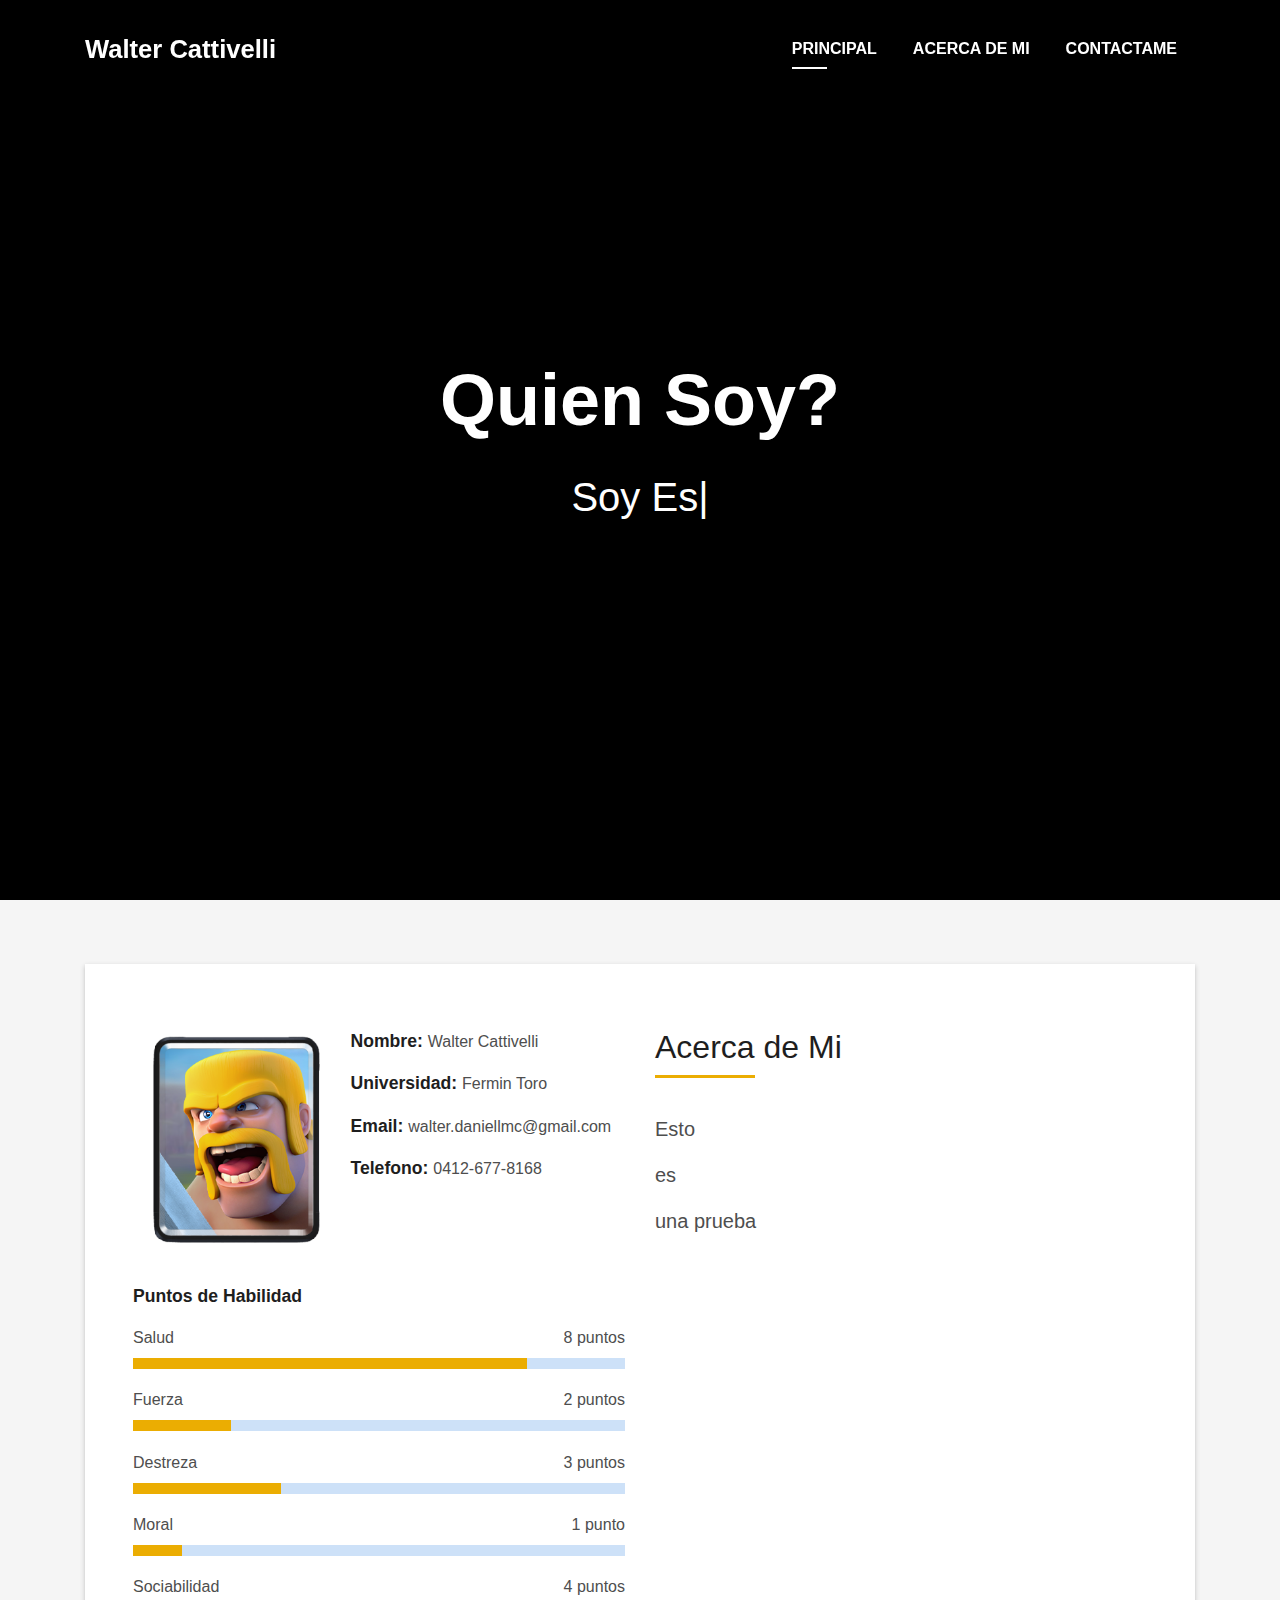
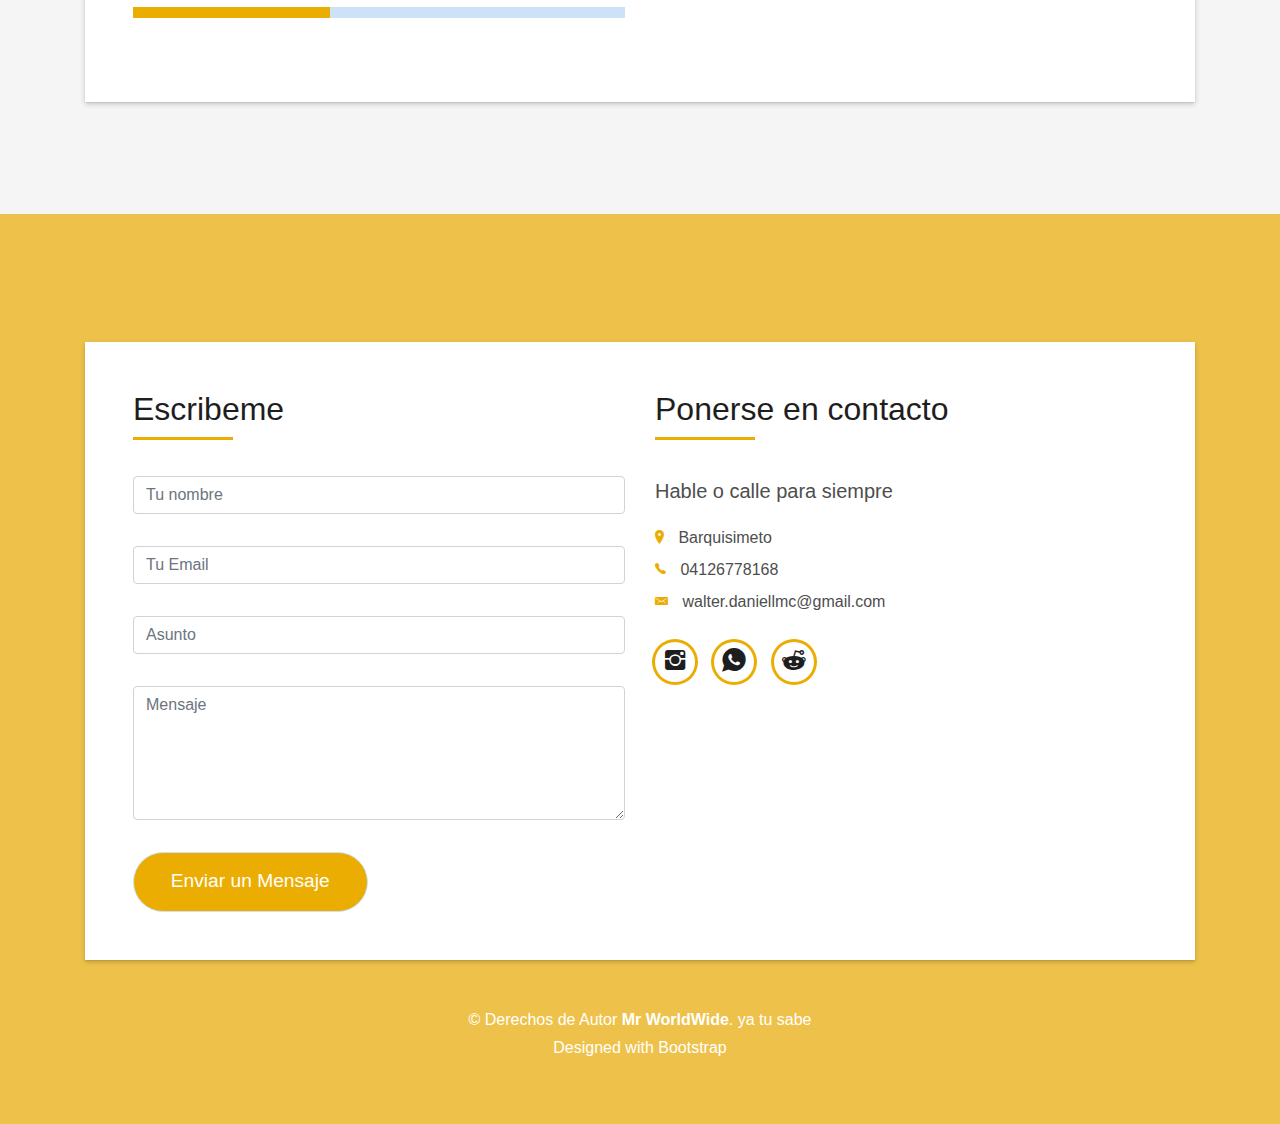
<file: index.html>
<!DOCTYPE html>
<html lang="en">
<head>
  <meta charset="utf-8">
  <title>Walter Cattivelli</title>
  <meta content="width=device-width, initial-scale=1.0" name="viewport">
  <meta content="" name="keywords">
  <meta content="" name="description">

  <!-- Favicons -->
  <link href="img/BarbariansCard.png" rel="icon">
  <link href="img/BarbariansCard.png" rel="apple-touch-icon">

  <!-- Bootstrap CSS File -->
  <link href="lib/bootstrap/css/bootstrap.min.css" rel="stylesheet">

  <!-- Libraries CSS Files -->
  <link href="lib/font-awesome/css/font-awesome.min.css" rel="stylesheet">
  <link href="lib/animate/animate.min.css" rel="stylesheet">
  <link href="lib/ionicons/css/ionicons.min.css" rel="stylesheet">
  <link href="lib/owlcarousel/assets/owl.carousel.min.css" rel="stylesheet">
  <link href="lib/lightbox/css/lightbox.min.css" rel="stylesheet">

  <!-- Main Stylesheet File -->
  <link href="css/style.css" rel="stylesheet">

</head>

<body id="page-top">

  <!--/ Nav Star /-->
  <nav class="navbar navbar-b navbar-trans navbar-expand-md fixed-top" id="mainNav">
    <div class="container">
      <a class="navbar-brand js-scroll" href="#page-top">Walter Cattivelli</a>
      <button class="navbar-toggler collapsed" type="button" data-toggle="collapse" data-target="#navbarDefault"
        aria-controls="navbarDefault" aria-expanded="false" aria-label="Toggle navigation">
        <span></span>
        <span></span>
        <span></span>
      </button>
      <div class="navbar-collapse collapse justify-content-end" id="navbarDefault">
        <ul class="navbar-nav">
          <li class="nav-item">
            <a class="nav-link js-scroll active" href="#home">Principal</a>
          </li>
          <li class="nav-item">
            <a class="nav-link js-scroll" href="#about">Acerca de Mi</a>
          </li>
          <li class="nav-item">
            <a class="nav-link js-scroll" href="#contact">Contactame</a>
          </li>
        </ul>
      </div>
    </div>
  </nav>
  <!--/ Nav End /-->

  <!--/ Intro Skew Star /-->
  <div id="home" class="intro route bg-image" style="background-color: black">
    <div class="overlay-itro"></div>
    <div class="intro-content display-table">
      <div class="table-cell">
        <div class="container">
          <!--<p class="display-6 color-d">Hello, world!</p>-->
          <h1 class="intro-title mb-4">Quien Soy?</h1>
          <p class="intro-subtitle"><span class="text-slider-items">Soy Estudiante,Soy Programador,Soy Padre de Familia, Soy Walter Cattivelli</span><strong class="text-slider"></strong></p>
          <!-- <p class="pt-3"><a class="btn btn-primary btn js-scroll px-4" href="#about" role="button">Learn More</a></p> -->
        </div>
      </div>
    </div>
  </div>
  <!--/ Intro Skew End /-->

  <section id="about" class="about-mf sect-pt4 route">
    <div class="container">
      <div class="row">
        <div class="col-sm-12">
          <div class="box-shadow-full">
            <div class="row">
              <div class="col-md-6">
                <div class="row">
                  <div class="col-sm-6 col-md-5">
                    <div class="about-img">
                      <img src="img/BarbariansCard.png" class="img-fluid rounded b-shadow-a" alt="">
                    </div>
                  </div>
                  <div class="col-sm-6 col-md-7">
                    <div class="about-info">
                      <p><span class="title-s">Nombre: </span> <span>Walter Cattivelli</span></p>
                      <p><span class="title-s">Universidad: </span> <span>Fermin Toro</span></p>
                      <p><span class="title-s">Email: </span> <span>walter.daniellmc@gmail.com</span></p>
                      <p><span class="title-s">Telefono: </span> <span>0412-677-8168</span></p>
                    </div>
                  </div>
                </div>
                <div class="skill-mf">
                  <p class="title-s">Puntos de Habilidad</p>

                  <span>Salud</span> <span class="pull-right">8 puntos</span>
                  <div class="progress">
                    <div class="progress-bar" role="progressbar" style="width: 80%" aria-valuenow="8" aria-valuemin="0"
                      aria-valuemax="10"></div>
                  </div>
                  <span>Fuerza</span> <span class="pull-right">2 puntos</span>
                  <div class="progress">
                    <div class="progress-bar" role="progressbar" style="width: 20%;" aria-valuenow="2" aria-valuemin="0"
                      aria-valuemax="10"></div>
                  </div>
                  <span>Destreza</span> <span class="pull-right">3 puntos</span>
                  <div class="progress">
                    <div class="progress-bar" role="progressbar" style="width: 30%" aria-valuenow="3" aria-valuemin="0"
                      aria-valuemax="10"></div>
                  </div>
                  <span>Moral</span> <span class="pull-right">1 punto</span>
                  <div class="progress">
                    <div class="progress-bar" role="progressbar" style="width: 10%" aria-valuenow="1" aria-valuemin="0"
                      aria-valuemax="10"></div>
                  </div>
                  <span>Sociabilidad</span> <span class="pull-right">4 puntos</span>
                  <div class="progress">
                    <div class="progress-bar" role="progressbar" style="width: 40%" aria-valuenow="4" aria-valuemin="0"
                      aria-valuemax="10"></div>
                  </div>
                </div>
              </div>
              <div class="col-md-6">
                <div class="about-me pt-4 pt-md-0">
                  <div class="title-box-2">
                    <h5 class="title-left">
                      Acerca de Mi
                    </h5>
                  </div>
                  <p class="lead">
                    Esto
                  </p>
                  <p class="lead">
                    es
                  </p>
                  <p class="lead">
                    una prueba
                  </p>
                </div>
              </div>
            </div>
          </div>
        </div>
      </div>
    </div>
  </section>


  <!--/ Section Contact-Footer Star /-->
  <section class="paralax-mf footer-paralax bg-image sect-mt4 route" style="background-image: url(img/overlay-bg.jpg)">
    <div class="overlay-mf"></div>
    <div class="container">
      <div class="row">
        <div class="col-sm-12">
          <div class="contact-mf">
            <div id="contact" class="box-shadow-full">
              <div class="row">
                <div class="col-md-6">
                  <div class="title-box-2">
                    <h5 class="title-left">
                       Escribeme
                    </h5>
                  </div>
                  <div>
                      <form action="" method="post" role="form" class="contactForm">
                      <div id="sendmessage">Tu mensaje ha sido enviado. Gracias!</div>
                      <div id="errormessage"></div>
                      <div class="row">
                        <div class="col-md-12 mb-3">
                          <div class="form-group">
                            <input type="text" name="name" class="form-control" id="name" placeholder="Tu nombre" data-rule="minlen:4" data-msg="Por favor Ingrese al menos 4 caracteres" />
                            <div class="validation"></div>
                          </div>
                        </div>
                        <div class="col-md-12 mb-3">
                          <div class="form-group">
                            <input type="email" class="form-control" name="email" id="email" placeholder="Tu Email" data-rule="email" data-msg="Por favor ingrese un email valido" />
                            <div class="validation"></div>
                          </div>
                        </div>
                        <div class="col-md-12 mb-3">
                            <div class="form-group">
                              <input type="text" class="form-control" name="subject" id="subject" placeholder="Asunto" data-rule="minlen:4" data-msg="Por favor ingrese al menos 8 caracteres como asunto" />
                              <div class="validation"></div>
                            </div>
                        </div>
                        <div class="col-md-12 mb-3">
                          <div class="form-group">
                            <textarea class="form-control" name="message" rows="5" data-rule="required" data-msg="Por favor mandame los ejercicios de calculo" placeholder="Mensaje"></textarea>
                            <div class="validation"></div>
                          </div>
                        </div>
                        <div class="col-md-12">
                          <button type="submit" class="button button-a button-big button-rouded">Enviar un Mensaje</button>
                        </div>
                      </div>
                    </form>
                  </div>
                </div>
                <div class="col-md-6">
                  <div class="title-box-2 pt-4 pt-md-0">
                    <h5 class="title-left">
                      Ponerse en contacto
                    </h5>
                  </div>
                  <div class="more-info">
                    <p class="lead">
                      Hable o calle para siempre
                    </p>
                    <ul class="list-ico">
                      <li><span class="ion-ios-location"></span> Barquisimeto</li>
                      <li><span class="ion-ios-telephone"></span> 04126778168</li>
                      <li><span class="ion-email"></span> walter.daniellmc@gmail.com</li>
                    </ul>
                  </div>
                  <div class="socials">
                    <ul>
                      <li><a href="https://www.instagram.com/walter_cattivelli/"><span class="ico-circle"><i class="ion-social-instagram"></i></span></a></li>
                      <li><a href="https://wa.me/584126778168"><span class="ico-circle"><i class="ion-social-whatsapp"></i></span></a></li>
                      <li><a href="https://www.reddit.com/user/Cattivelliow"><span class="ico-circle"><i class="ion-social-reddit"></i></span></a></li>
                    </ul>
                  </div>
                </div>
              </div>
            </div>
          </div>
        </div>
      </div>
    </div>
    <footer>
      <div class="container">
        <div class="row">
          <div class="col-sm-12">
            <div class="copyright-box">
              <p class="copyright">&copy; Derechos de Autor <strong>Mr WorldWide</strong>. ya tu sabe</p>
              <div class="credits">
                <!--
                  All the links in the footer should remain intact.
                  You can delete the links only if you purchased the pro version.
                  Licensing information: https://bootstrapmade.com/license/
                  Purchase the pro version with working PHP/AJAX contact form: https://bootstrapmade.com/buy/?theme=DevFolio
                -->
                Designed with <a href="https://bootstrapmade.com/">Bootstrap</a>
              </div>
            </div>
          </div>
        </div>
      </div>
    </footer>
  </section>
  <!--/ Section Contact-footer End /-->

  <a href="#" class="back-to-top"><i class="fa fa-chevron-up"></i></a>
  <div id="preloader"></div>

  <!-- JavaScript Libraries -->
  <script src="lib/jquery/jquery.min.js"></script>
  <script src="lib/jquery/jquery-migrate.min.js"></script>
  <script src="lib/popper/popper.min.js"></script>
  <script src="lib/bootstrap/js/bootstrap.min.js"></script>
  <script src="lib/easing/easing.min.js"></script>
  <script src="lib/counterup/jquery.waypoints.min.js"></script>
  <script src="lib/counterup/jquery.counterup.js"></script>
  <script src="lib/owlcarousel/owl.carousel.min.js"></script>
  <script src="lib/lightbox/js/lightbox.min.js"></script>
  <script src="lib/typed/typed.min.js"></script>
  <!-- Contact Form JavaScript File -->
  <script src="contactform/contactform.js"></script>

  <!-- Template Main Javascript File -->
  <script src="js/main.js"></script>

</body>
</html>
</file>
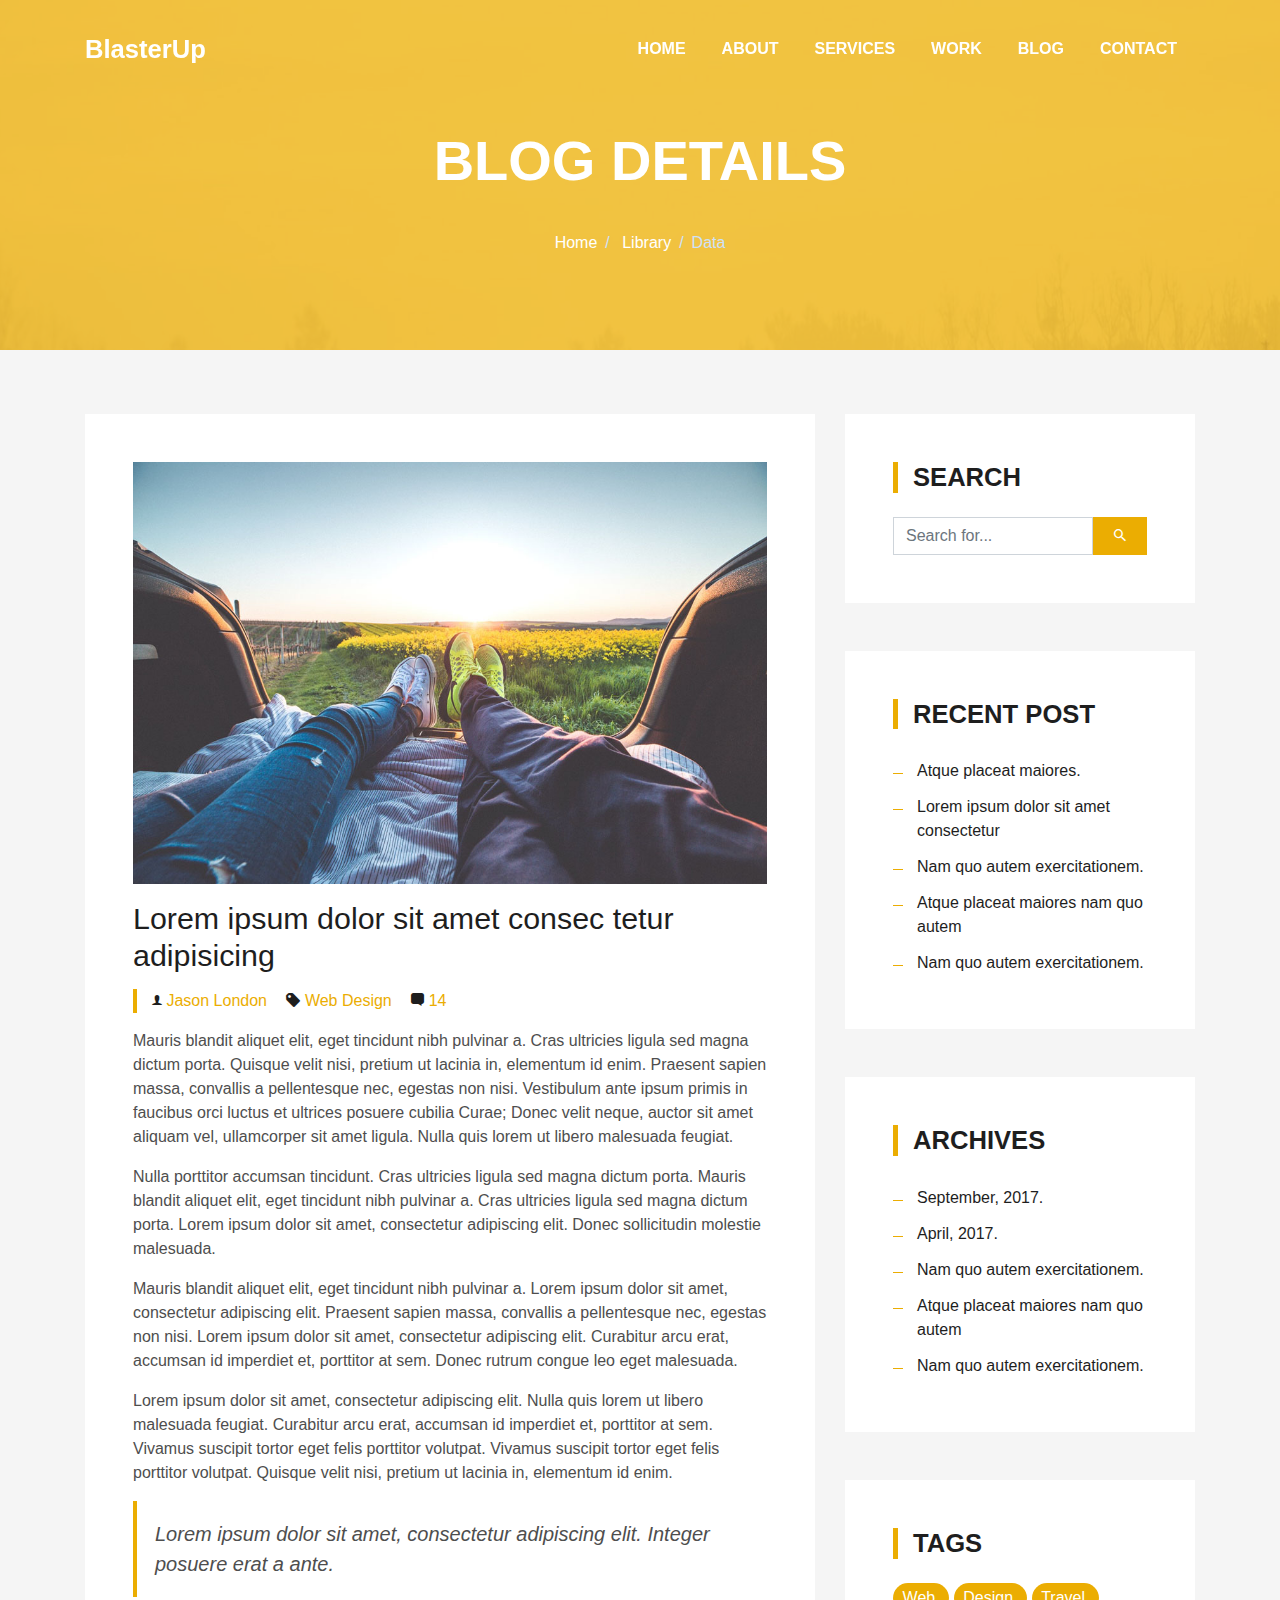
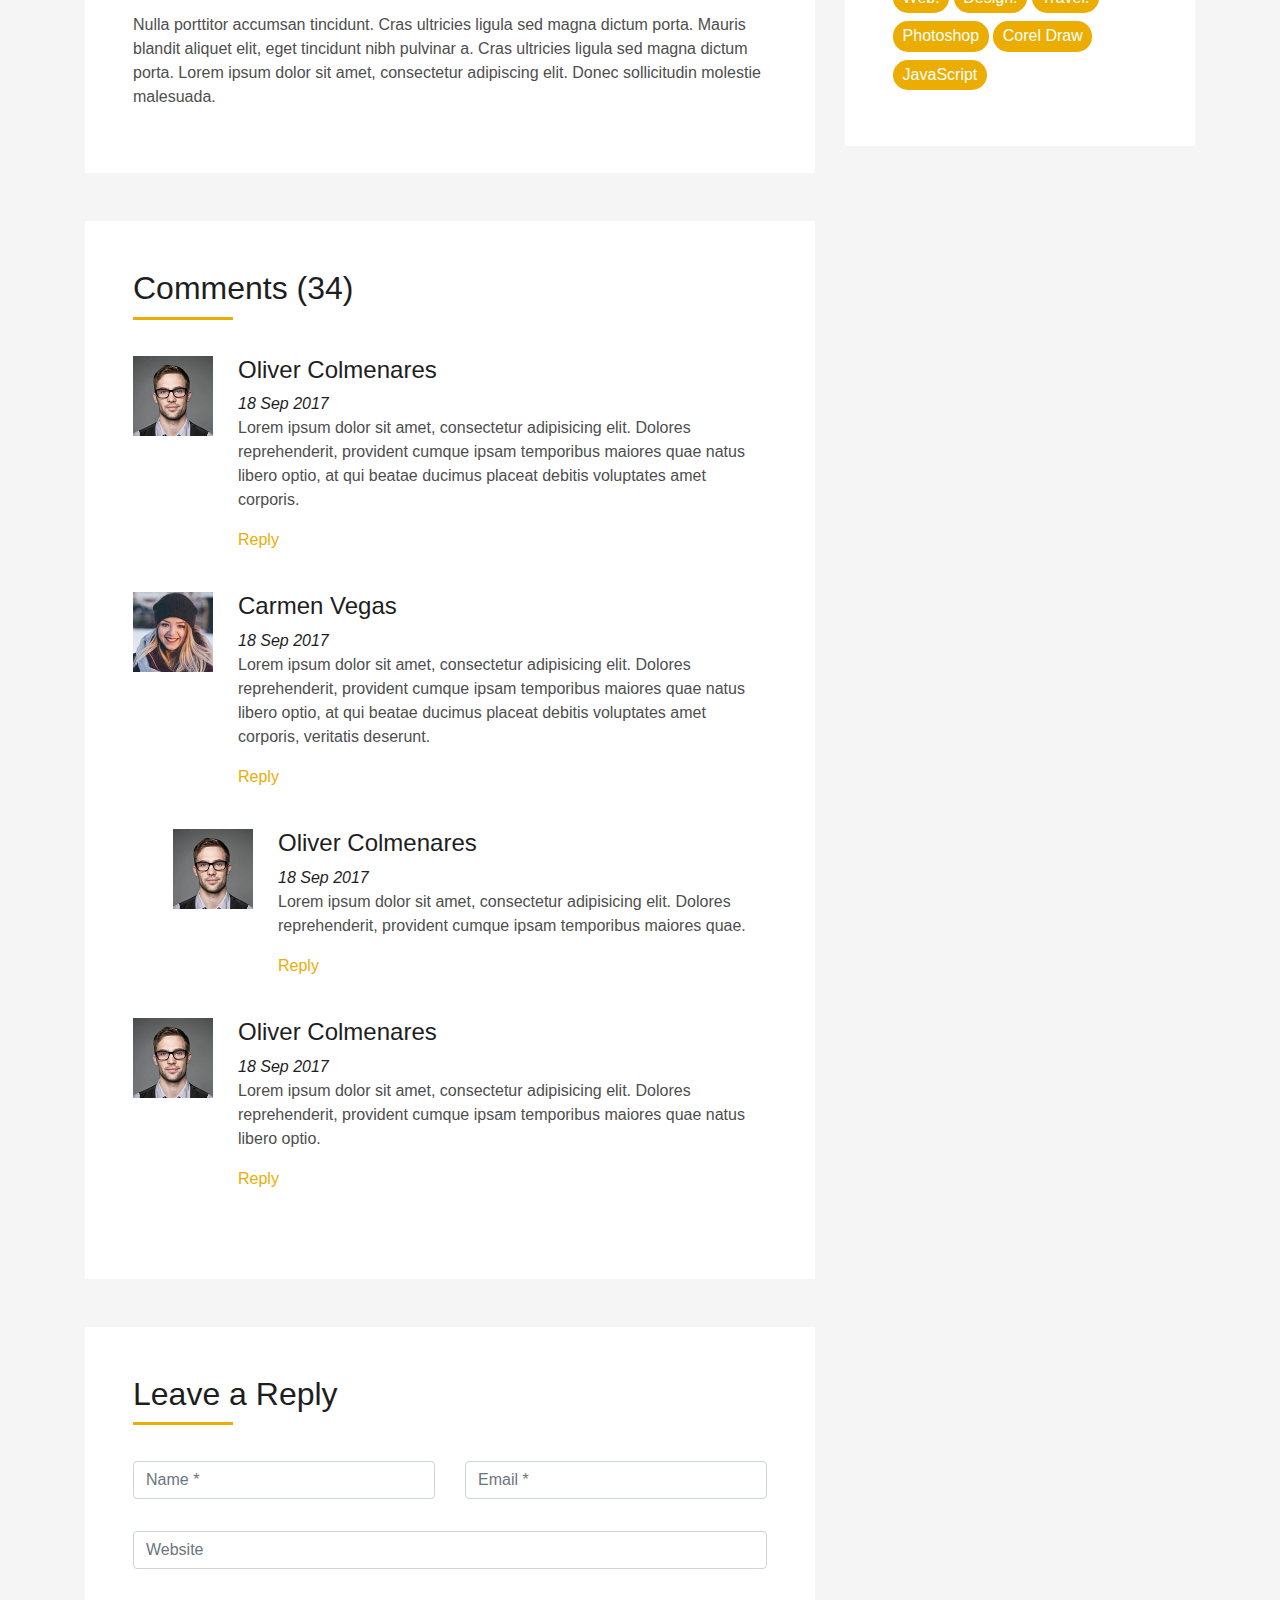
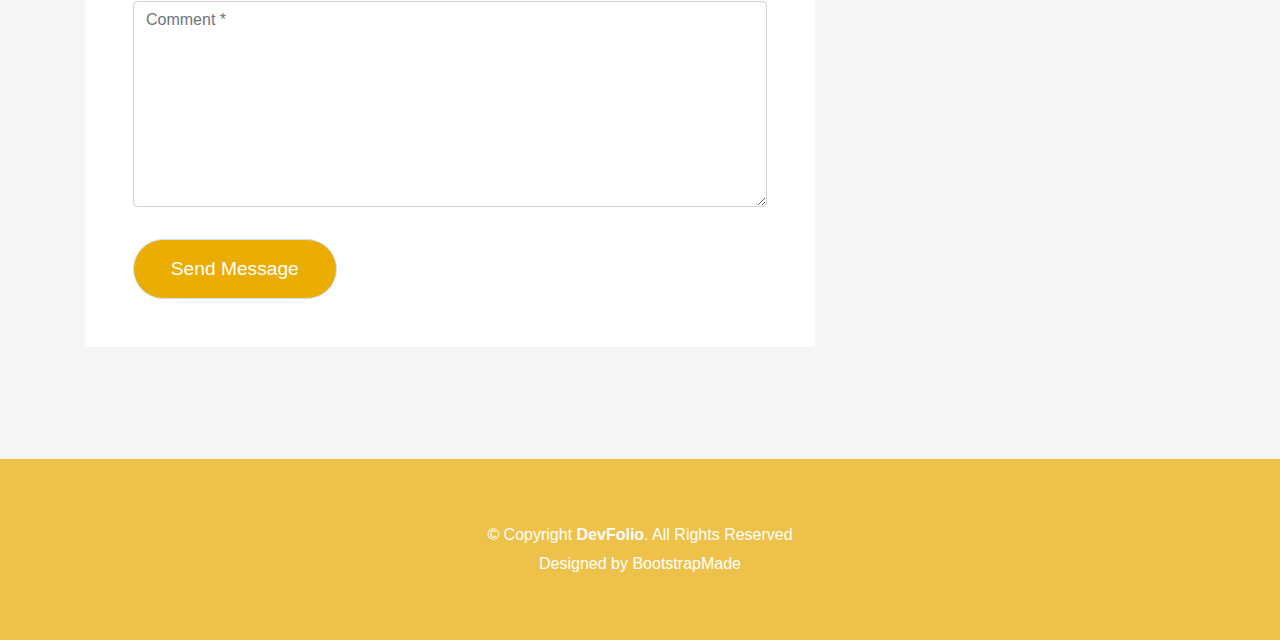
<file: blog-single.html>
<!DOCTYPE html>
<html lang="en">
<head>
  <meta charset="utf-8">
  <title>DevFolio Bootstrap Template</title>
  <meta content="width=device-width, initial-scale=1.0" name="viewport">
  <meta content="" name="keywords">
  <meta content="" name="description">

  <!-- Favicons -->
  <link href="img/favicon.png" rel="icon">
  <link href="img/apple-touch-icon.png" rel="apple-touch-icon">

  <!-- Bootstrap CSS File -->
  <link href="lib/bootstrap/css/bootstrap.min.css" rel="stylesheet">

  <!-- Libraries CSS Files -->
  <link href="lib/font-awesome/css/font-awesome.min.css" rel="stylesheet">
  <link href="lib/animate/animate.min.css" rel="stylesheet">
  <link href="lib/ionicons/css/ionicons.min.css" rel="stylesheet">
  <link href="lib/owlcarousel/assets/owl.carousel.min.css" rel="stylesheet">
  <link href="lib/lightbox/css/lightbox.min.css" rel="stylesheet">

  <!-- Main Stylesheet File -->
  <link href="css/style.css" rel="stylesheet">

  <!-- =======================================================
    Theme Name: DevFolio
    Theme URL: https://bootstrapmade.com/devfolio-bootstrap-portfolio-html-template/
    Author: BootstrapMade.com
    License: https://bootstrapmade.com/license/
  ======================================================= -->
</head>

<body>
  <!--/ Nav Star /-->
  <nav class="navbar navbar-b navbar-trans navbar-expand-md fixed-top" id="mainNav">
    <div class="container">
      <a class="navbar-brand js-scroll" href="#page-top">BlasterUp</a>
      <button class="navbar-toggler collapsed" type="button" data-toggle="collapse" data-target="#navbarDefault"
        aria-controls="navbarDefault" aria-expanded="false" aria-label="Toggle navigation">
        <span></span>
        <span></span>
        <span></span>
      </button>
      <div class="navbar-collapse collapse justify-content-end" id="navbarDefault">
        <ul class="navbar-nav">
          <li class="nav-item">
            <a class="nav-link js-scroll" href="index.html">Home</a>
          </li>
          <li class="nav-item">
            <a class="nav-link js-scroll" href="#">About</a>
          </li>
          <li class="nav-item">
            <a class="nav-link js-scroll" href="#">Services</a>
          </li>
          <li class="nav-item">
            <a class="nav-link js-scroll" href="#">Work</a>
          </li>
          <li class="nav-item">
            <a class="nav-link js-scroll" href="#">Blog</a>
          </li>
          <li class="nav-item">
            <a class="nav-link js-scroll" href="#">Contact</a>
          </li>
        </ul>
      </div>
    </div>
  </nav>
  <!--/ Nav End /-->

  <!--/ Intro Skew Star /-->
  <div class="intro intro-single route bg-image" style="background-image: url(img/overlay-bg.jpg)">
    <div class="overlay-mf"></div>
    <div class="intro-content display-table">
      <div class="table-cell">
        <div class="container">
          <h2 class="intro-title mb-4">Blog Details</h2>
          <ol class="breadcrumb d-flex justify-content-center">
            <li class="breadcrumb-item">
              <a href="#">Home</a>
            </li>
            <li class="breadcrumb-item">
              <a href="#">Library</a>
            </li>
            <li class="breadcrumb-item active">Data</li>
          </ol>
        </div>
      </div>
    </div>
  </div>
  <!--/ Intro Skew End /-->

  <!--/ Section Blog-Single Star /-->
  <section class="blog-wrapper sect-pt4" id="blog">
    <div class="container">
      <div class="row">
        <div class="col-md-8">
          <div class="post-box">
            <div class="post-thumb">
              <img src="img/post-1.jpg" class="img-fluid" alt="">
            </div>
            <div class="post-meta">
              <h1 class="article-title">Lorem ipsum dolor sit amet consec tetur adipisicing</h1>
              <ul>
                <li>
                  <span class="ion-ios-person"></span>
                  <a href="#">Jason London</a>
                </li>
                <li>
                  <span class="ion-pricetag"></span>
                  <a href="#">Web Design</a>
                </li>
                <li>
                  <span class="ion-chatbox"></span>
                  <a href="#">14</a>
                </li>
              </ul>
            </div>
            <div class="article-content">
              <p>
                Mauris blandit aliquet elit, eget tincidunt nibh pulvinar a. Cras ultricies ligula sed magna dictum
                porta. Quisque velit
                nisi, pretium ut lacinia in, elementum id enim. Praesent sapien massa, convallis a pellentesque
                nec, egestas non nisi. Vestibulum ante ipsum primis in faucibus orci luctus et ultrices posuere
                cubilia Curae; Donec velit neque, auctor sit amet aliquam vel, ullamcorper sit amet ligula.
                Nulla quis lorem ut libero malesuada feugiat.
              </p>
              <p>
                Nulla porttitor accumsan tincidunt. Cras ultricies ligula sed magna dictum porta. Mauris blandit
                aliquet elit, eget tincidunt
                nibh pulvinar a. Cras ultricies ligula sed magna dictum porta. Lorem ipsum dolor sit amet,
                consectetur adipiscing elit. Donec sollicitudin molestie malesuada.
              </p>
              <p>
                Mauris blandit aliquet elit, eget tincidunt nibh pulvinar a. Lorem ipsum dolor sit amet, consectetur
                adipiscing elit. Praesent
                sapien massa, convallis a pellentesque nec, egestas non nisi. Lorem ipsum dolor sit amet,
                consectetur adipiscing elit. Curabitur arcu erat, accumsan id imperdiet et, porttitor at
                sem. Donec rutrum congue leo eget malesuada.
              </p>
              <p>
                Lorem ipsum dolor sit amet, consectetur adipiscing elit. Nulla quis lorem ut libero malesuada feugiat.
                Curabitur arcu erat,
                accumsan id imperdiet et, porttitor at sem. Vivamus suscipit tortor eget felis porttitor
                volutpat. Vivamus suscipit tortor eget felis porttitor volutpat. Quisque velit nisi, pretium
                ut lacinia in, elementum id enim.
              </p>
              <blockquote class="blockquote">
                <p class="mb-0">Lorem ipsum dolor sit amet, consectetur adipiscing elit. Integer posuere erat a ante.</p>
              </blockquote>
              <p>
                Nulla porttitor accumsan tincidunt. Cras ultricies ligula sed magna dictum porta. Mauris blandit
                aliquet elit, eget tincidunt
                nibh pulvinar a. Cras ultricies ligula sed magna dictum porta. Lorem ipsum dolor sit amet,
                consectetur adipiscing elit. Donec sollicitudin molestie malesuada.
              </p>
            </div>
          </div>
          <div class="box-comments">
            <div class="title-box-2">
              <h4 class="title-comments title-left">Comments (34)</h4>
            </div>
            <ul class="list-comments">
              <li>
                <div class="comment-avatar">
                  <img src="img/testimonial-2.jpg" alt="">
                </div>
                <div class="comment-details">
                  <h4 class="comment-author">Oliver Colmenares</h4>
                  <span>18 Sep 2017</span>
                  <p>
                    Lorem ipsum dolor sit amet, consectetur adipisicing elit. Dolores reprehenderit, provident cumque
                    ipsam temporibus maiores
                    quae natus libero optio, at qui beatae ducimus placeat debitis voluptates amet corporis.
                  </p>
                  <a href="3">Reply</a>
                </div>
              </li>
              <li>
                <div class="comment-avatar">
                  <img src="img/testimonial-4.jpg" alt="">
                </div>
                <div class="comment-details">
                  <h4 class="comment-author">Carmen Vegas</h4>
                  <span>18 Sep 2017</span>
                  <p>
                    Lorem ipsum dolor sit amet, consectetur adipisicing elit. Dolores reprehenderit, provident cumque
                    ipsam temporibus maiores
                    quae natus libero optio, at qui beatae ducimus placeat debitis voluptates amet corporis,
                    veritatis deserunt.
                  </p>
                  <a href="3">Reply</a>
                </div>
              </li>
              <li class="comment-children">
                <div class="comment-avatar">
                  <img src="img/testimonial-2.jpg" alt="">
                </div>
                <div class="comment-details">
                  <h4 class="comment-author">Oliver Colmenares</h4>
                  <span>18 Sep 2017</span>
                  <p>
                    Lorem ipsum dolor sit amet, consectetur adipisicing elit. Dolores reprehenderit, provident cumque
                    ipsam temporibus maiores
                    quae.
                  </p>
                  <a href="3">Reply</a>
                </div>
              </li>
              <li>
                <div class="comment-avatar">
                  <img src="img/testimonial-2.jpg" alt="">
                </div>
                <div class="comment-details">
                  <h4 class="comment-author">Oliver Colmenares</h4>
                  <span>18 Sep 2017</span>
                  <p>
                    Lorem ipsum dolor sit amet, consectetur adipisicing elit. Dolores reprehenderit, provident cumque
                    ipsam temporibus maiores
                    quae natus libero optio.
                  </p>
                  <a href="3">Reply</a>
                </div>
              </li>
            </ul>
          </div>
          <div class="form-comments">
            <div class="title-box-2">
              <h3 class="title-left">
                Leave a Reply
              </h3>
            </div>
            <form class="form-mf">
              <div class="row">
                <div class="col-md-6 mb-3">
                  <div class="form-group">
                    <input type="text" class="form-control input-mf" id="inputName" placeholder="Name *" required>
                  </div>
                </div>
                <div class="col-md-6 mb-3">
                  <div class="form-group">
                    <input type="email" class="form-control input-mf" id="inputEmail1" placeholder="Email *" required>
                  </div>
                </div>
                <div class="col-md-12 mb-3">
                  <div class="form-group">
                    <input type="url" class="form-control input-mf" id="inputUrl" placeholder="Website">
                  </div>
                </div>
                <div class="col-md-12 mb-3">
                  <div class="form-group">
                    <textarea id="textMessage" class="form-control input-mf" placeholder="Comment *" name="message"
                      cols="45" rows="8" required></textarea>
                  </div>
                </div>
                <div class="col-md-12">
                  <button type="submit" class="button button-a button-big button-rouded">Send Message</button>
                </div>
              </div>
            </form>
          </div>
        </div>
        <div class="col-md-4">
          <div class="widget-sidebar sidebar-search">
            <h5 class="sidebar-title">Search</h5>
            <div class="sidebar-content">
              <form>
                <div class="input-group">
                  <input type="text" class="form-control" placeholder="Search for..." aria-label="Search for...">
                  <span class="input-group-btn">
                    <button class="btn btn-secondary btn-search" type="button">
                      <span class="ion-android-search"></span>
                    </button>
                  </span>
                </div>
              </form>
            </div>
          </div>
          <div class="widget-sidebar">
            <h5 class="sidebar-title">Recent Post</h5>
            <div class="sidebar-content">
              <ul class="list-sidebar">
                <li>
                  <a href="#">Atque placeat maiores.</a>
                </li>
                <li>
                  <a href="#">Lorem ipsum dolor sit amet consectetur</a>
                </li>
                <li>
                  <a href="#">Nam quo autem exercitationem.</a>
                </li>
                <li>
                  <a href="#">Atque placeat maiores nam quo autem</a>
                </li>
                <li>
                  <a href="#">Nam quo autem exercitationem.</a>
                </li>
              </ul>
            </div>
          </div>
          <div class="widget-sidebar">
            <h5 class="sidebar-title">Archives</h5>
            <div class="sidebar-content">
              <ul class="list-sidebar">
                <li>
                  <a href="#">September, 2017.</a>
                </li>
                <li>
                  <a href="#">April, 2017.</a>
                </li>
                <li>
                  <a href="#">Nam quo autem exercitationem.</a>
                </li>
                <li>
                  <a href="#">Atque placeat maiores nam quo autem</a>
                </li>
                <li>
                  <a href="#">Nam quo autem exercitationem.</a>
                </li>
              </ul>
            </div>
          </div>
          <div class="widget-sidebar widget-tags">
            <h5 class="sidebar-title">Tags</h5>
            <div class="sidebar-content">
              <ul>
                <li>
                  <a href="#">Web.</a>
                </li>
                <li>
                  <a href="#">Design.</a>
                </li>
                <li>
                  <a href="#">Travel.</a>
                </li>
                <li>
                  <a href="#">Photoshop</a>
                </li>
                <li>
                  <a href="#">Corel Draw</a>
                </li>
                <li>
                  <a href="#">JavaScript</a>
                </li>
              </ul>
            </div>
          </div>
        </div>
      </div>
    </div>
  </section>
  <!--/ Section Blog-Single End /-->

  <!--/ Section Contact-Footer Star /-->
  <section class="paralax-mf footer-paralax bg-image sect-mt4 route" style="background-image: url(img/overlay-bg.jpg)">
    <div class="overlay-mf"></div>
    <footer>
      <div class="container">
        <div class="row">
          <div class="col-sm-12">
            <div class="copyright-box">
              <p class="copyright">&copy; Copyright <strong>DevFolio</strong>. All Rights Reserved</p>
              <div class="credits">
                <!--
                  All the links in the footer should remain intact.
                  You can delete the links only if you purchased the pro version.
                  Licensing information: https://bootstrapmade.com/license/
                  Purchase the pro version with working PHP/AJAX contact form: https://bootstrapmade.com/buy/?theme=DevFolio
                -->
                Designed by <a href="https://bootstrapmade.com/">BootstrapMade</a>
              </div>
            </div>
          </div>
        </div>
      </div>
    </footer>
  </section>
  <!--/ Section Contact-footer End /-->

  <a href="#" class="back-to-top"><i class="fa fa-chevron-up"></i></a>
  <div id="preloader"></div>

  <!-- JavaScript Libraries -->
  <script src="lib/jquery/jquery.min.js"></script>
  <script src="lib/jquery/jquery-migrate.min.js"></script>
  <script src="lib/popper/popper.min.js"></script>
  <script src="lib/bootstrap/js/bootstrap.min.js"></script>
  <script src="lib/easing/easing.min.js"></script>
  <script src="lib/counterup/jquery.waypoints.min.js"></script>
  <script src="lib/counterup/jquery.counterup.js"></script>
  <script src="lib/owlcarousel/owl.carousel.min.js"></script>
  <script src="lib/lightbox/js/lightbox.min.js"></script>
  <script src="lib/typed/typed.min.js"></script>
  <!-- Contact Form JavaScript File -->
  <script src="contactform/contactform.js"></script>

  <!-- Template Main Javascript File -->
  <script src="js/main.js"></script>

</body>
</html>
</file>
<file: css/style.css>
/*
  Theme Name: DevFolio
  Theme URL: https://bootstrapmade.com/devfolio-bootstrap-portfolio-html-template/
  Author: BootstrapMade.com
  License: https://bootstrapmade.com/license/
*/

/*======================================
//--//-->   STYLES GENERALES
======================================*/

body {
  background-color: #f5f5f5;
  color: #4e4e4e;
}

h1,
h2,
h3,
h4,
h5,
h6 {
  color: #1e1e1e;
}

a {
  color: #1e1e1e;
  transition: all 0.5s ease-in-out;
}

a:hover {
  color: #ebad02;
  text-decoration: none;
  transition: all 0.5s ease-in-out;
}

.p-r {
  position: relative;
}

.color-a {
  color: #ebad02;
}

.color-d {
  color: #f5f5f5;
}

.color-text-a {
  color: #4e4e4e;
}

.box-shadow,
.paralax-mf,
.service-box,
.work-box,
.card-blog {
  box-shadow: 0 13px 8px -10px rgba(0, 0, 0, 0.1);
}

.box-shadow-a,
.button:hover {
  box-shadow: 0 0 0 4px #cde1f8;
}

.display-5 {
  font-size: 2.5rem;
  font-weight: 300;
  line-height: 1.1;
}

.display-6 {
  font-size: 2rem;
  font-weight: 300;
  line-height: 1.1;
}

.avatar {
  width: 32px;
  height: 32px;
  margin-right: 4px;
  overflow: hidden;
}

.bg-image {
  background-repeat: no-repeat;
  background-attachment: fixed;
  background-size: cover;
  background-position: center center;
}

.overlay-mf {
  background-color: #ebad02;
}

.overlay-mf {
  position: absolute;
  top: 0;
  left: 0px;
  padding: 0;
  height: 100%;
  width: 100%;
  opacity: .7;
}

.paralax-mf {
  position: relative;
  padding: 8rem 0;
}

.display-table {
  width: 100%;
  height: 100%;
  display: table;
}

.table-cell {
  display: table-cell;
  vertical-align: middle;
}

/*--/ Sections /--*/

.sect-4 {
  padding: 4rem 0;
}

.sect-pt4 {
  padding-top: 4rem;
}

.sect-mt4 {
  margin-top: 4rem;
}

/*--/ Title s /--*/

.title-s {
  font-weight: 600;
  color: #1e1e1e;
  font-size: 1.1rem;
}

/*--/ Title A /--*/

.title-box {
  margin-bottom: 4rem;
}

.title-a {
  font-size: 3rem;
  font-weight: bold;
  text-transform: uppercase;
}

.subtitle-a {
  color: #4e4e4e;
}

.line-mf {
  width: 40px;
  height: 5px;
  background-color: #ebad02;
  margin: 0 auto;
}

/*--/ Title Left /--*/

.title-box-2 {
  margin-bottom: 3rem;
}

.title-left {
  font-size: 2rem;
  position: relative;
}

.title-left:before {
  content: '';
  position: absolute;
  height: 3px;
  background-color: #ebad02;
  width: 100px;
  bottom: -12px;
}

/*------/ Box /------*/

.box-pl2 {
  padding-left: 2rem;
}

.box-shadow-full {
  padding: 3rem 1.25rem;
  position: relative;
  background-color: #fff;
  margin-bottom: 3rem;
  z-index: 2;
  box-shadow: 0 1px 1px 0 rgba(0, 0, 0, 0.06), 0 2px 5px 0 rgba(0, 0, 0, 0.2);
}

/*------/ Socials /------*/

.socials {
  padding: 1.5rem 0;
}

.socials ul li {
  display: inline-block;
}

.socials .ico-circle {
  height: 40px;
  width: 40px;
  font-size: 1.7rem;
  border-radius: 50%;
  line-height: 1.4;
  margin: 0 15px 0 0;
  box-shadow: 0 0 0 3px #ebad02;
  transition: all 500ms ease;
}

.socials .ico-circle:hover {
  background-color: #ebad02;
  color: #fff;
  box-shadow: 0 0 0 3px #cde1f8;
  transition: all 500ms ease;
}

/*------/ Ul resect /------*/

.ul-resect,
.socials ul,
.list-ico,
.blog-wrapper .post-meta ul,
.box-comments .list-comments,
.widget-sidebar .list-sidebar,
.widget-tags ul {
  list-style: none;
  padding-left: 0;
  margin-bottom: 0;
}

.list-ico {
  line-height: 2;
}

.list-ico span {
  color: #ebad02;
  margin-right: 10px;
}

/*------/ Ico Circle /------*/

.ico-circle {
  height: 100px;
  width: 100px;
  font-size: 2rem;
  border-radius: 50%;
  line-height: 1.55;
  margin: 0 auto;
  text-align: center;
  box-shadow: 0 0 0 10px #ebad02;
  display: block;
}

/*------/ Owl Carousel /------*/

.owl-theme .owl-dots {
  text-align: center;
  margin-top: 18px;
}

.owl-theme .owl-dots .owl-dot {
  display: inline-block;
}

.owl-theme .owl-dots .owl-dot span {
  width: 18px;
  height: 7px;
  margin: 5px 5px;
  background: #cde1f8;
  border: 0px solid #cde1f8;
  display: block;
  transition: all 0.6s ease-in-out;
  cursor: pointer;
}

.owl-theme .owl-dots .owl-dot:hover span {
  background-color: #cde1f8;
}

.owl-theme .owl-dots .owl-dot.active span {
  background-color: #1B1B1B;
  width: 25px;
}

/*--/ Scrolltop s /--*/

.scrolltop-mf {
  position: relative;
  display: none;
}

.scrolltop-mf span {
  z-index: 999;
  position: fixed;
  width: 42px;
  height: 42px;
  background-color: #ebad02;
  opacity: .7;
  font-size: 1.6rem;
  line-height: 1.5;
  text-align: center;
  color: #fff;
  top: auto;
  left: auto;
  right: 30px;
  bottom: 50px;
  cursor: pointer;
  border-radius: 50%;
}

/* Back to top button */

.back-to-top {
  position: fixed;
  display: none;
  background: #ebad02;
  color: #fff;
  width: 44px;
  height: 44px;
  text-align: center;
  line-height: 1;
  font-size: 16px;
  border-radius: 50%;
  right: 15px;
  bottom: 15px;
  transition: background 0.5s;
  z-index: 11;
}

.back-to-top i {
  padding-top: 12px;
  color: #fff;
}

/* Prelaoder */

#preloader {
  position: fixed;
  top: 0;
  left: 0;
  right: 0;
  bottom: 0;
  z-index: 9999;
  overflow: hidden;
  background: #fff;
}

#preloader:before {
  content: "";
  position: fixed;
  top: calc(50% - 30px);
  left: calc(50% - 30px);
  border: 6px solid #f2f2f2;
  border-top: 6px solid #ebad02;
  border-radius: 50%;
  width: 60px;
  height: 60px;
  -webkit-animation: animate-preloader 1s linear infinite;
  animation: animate-preloader 1s linear infinite;
}

@-webkit-keyframes animate-preloader {
  0% {
    -webkit-transform: rotate(0deg);
    transform: rotate(0deg);
  }

  100% {
    -webkit-transform: rotate(360deg);
    transform: rotate(360deg);
  }
}

@keyframes animate-preloader {
  0% {
    -webkit-transform: rotate(0deg);
    transform: rotate(0deg);
  }

  100% {
    -webkit-transform: rotate(360deg);
    transform: rotate(360deg);
  }
}

/*======================================
//--//-->   NAVBAR
======================================*/

.navbar-b {
  transition: all .5s ease-in-out;
  background-color: transparent;
  padding-top: 1.563rem;
  padding-bottom: 1.563rem;
}

.navbar-b.navbar-reduce {
  box-shadow: 0px 6px 9px 0px rgba(0, 0, 0, 0.06);
}

.navbar-b.navbar-trans .nav-item,
.navbar-b.navbar-reduce .nav-item {
  position: relative;
  padding-right: 10px;
  padding-left: 0;
}

.navbar-b.navbar-trans .nav-link,
.navbar-b.navbar-reduce .nav-link {
  color: #fff;
  text-transform: uppercase;
  font-weight: 600;
}

.navbar-b.navbar-trans .nav-link:before,
.navbar-b.navbar-reduce .nav-link:before {
  content: '';
  position: absolute;
  margin-left: 0px;
  width: 0%;
  bottom: 0;
  left: 0;
  height: 2px;
  transition: all 500ms ease;
}

.navbar-b.navbar-trans .nav-link:hover,
.navbar-b.navbar-reduce .nav-link:hover {
  color: #1B1B1B;
}

.navbar-b.navbar-trans .nav-link:hover:before,
.navbar-b.navbar-reduce .nav-link:hover:before {
  width: 35px;
}

.navbar-b.navbar-trans .show > .nav-link:before,
.navbar-b.navbar-trans .active > .nav-link:before,
.navbar-b.navbar-trans .nav-link.show:before,
.navbar-b.navbar-trans .nav-link.active:before,
.navbar-b.navbar-reduce .show > .nav-link:before,
.navbar-b.navbar-reduce .active > .nav-link:before,
.navbar-b.navbar-reduce .nav-link.show:before,
.navbar-b.navbar-reduce .nav-link.active:before {
  width: 35px;
}

.navbar-b.navbar-trans .nav-link:before {
  background-color: #fff;
}

.navbar-b.navbar-trans .nav-link:hover {
  color: #fff;
}

.navbar-b.navbar-trans .show > .nav-link,
.navbar-b.navbar-trans .active > .nav-link,
.navbar-b.navbar-trans .nav-link.show,
.navbar-b.navbar-trans .nav-link.active {
  color: #fff;
}

.navbar-b.navbar-reduce {
  transition: all .5s ease-in-out;
  background-color: #fff;
  padding-top: 15px;
  padding-bottom: 15px;
}

.navbar-b.navbar-reduce .nav-link {
  color: #ebad02;
}

.navbar-b.navbar-reduce .nav-link:before {
  background-color: #ebad02;
}

.navbar-b.navbar-reduce .nav-link:hover {
  color: #ebad02;
}

.navbar-b.navbar-reduce .show > .nav-link,
.navbar-b.navbar-reduce .active > .nav-link,
.navbar-b.navbar-reduce .nav-link.show,
.navbar-b.navbar-reduce .nav-link.active {
  color: #ebad02;
}

.navbar-b.navbar-reduce .navbar-brand {
  color: #ebad02;
}

.navbar-b.navbar-reduce .navbar-toggler span {
  background-color: #1B1B1B;
}

.navbar-b .navbar-brand {
  color: #fff;
  font-size: 1.6rem;
  font-weight: 600;
}

.navbar-b .navbar-nav .dropdown-item.show .dropdown-menu,
.navbar-b .dropdown.show .dropdown-menu,
.navbar-b .dropdown-btn.show .dropdown-menu {
  -webkit-transform: translate3d(0px, 0px, 0px);
  transform: translate3d(0px, 0px, 0px);
  visibility: visible !important;
}

.navbar-b .dropdown-menu {
  margin: 1.12rem 0 0;
  border-radius: 0;
}

.navbar-b .dropdown-menu .dropdown-item {
  padding: .7rem 1.7rem;
  transition: all 500ms ease;
}

.navbar-b .dropdown-menu .dropdown-item:hover {
  background-color: #ebad02;
  color: #fff;
  transition: all 500ms ease;
}

.navbar-b .dropdown-menu .dropdown-item.active {
  background-color: #ebad02;
}

/*--/ Hamburger Navbar /--*/

.navbar-toggler {
  position: relative;
}

.navbar-toggler:focus,
.navbar-toggler:active {
  outline: 0;
}

.navbar-toggler span {
  display: block;
  background-color: #fff;
  height: 3px;
  width: 25px;
  margin-top: 4px;
  margin-bottom: 4px;
  -webkit-transform: rotate(0deg);
  transform: rotate(0deg);
  left: 0;
  opacity: 1;
}

.navbar-toggler span:nth-child(1),
.navbar-toggler span:nth-child(3) {
  transition: -webkit-transform .35s ease-in-out;
  transition: transform .35s ease-in-out;
  transition: transform .35s ease-in-out, -webkit-transform .35s ease-in-out;
}

.navbar-toggler:not(.collapsed) span:nth-child(1) {
  position: absolute;
  left: 12px;
  top: 10px;
  -webkit-transform: rotate(135deg);
  transform: rotate(135deg);
  opacity: 0.9;
}

.navbar-toggler:not(.collapsed) span:nth-child(2) {
  height: 12px;
  visibility: hidden;
  background-color: transparent;
}

.navbar-toggler:not(.collapsed) span:nth-child(3) {
  position: absolute;
  left: 12px;
  top: 10px;
  -webkit-transform: rotate(-135deg);
  transform: rotate(-135deg);
  opacity: 0.9;
}

/*======================================
//--//-->   INTRO
======================================*/

.intro {
  height: 100vh;
  position: relative;
  color: #fff;
}

.intro .intro-content {
  text-align: center;
  position: absolute;
}

.intro .overlay-itro {
  background-color: rgba(0, 0, 0, 0.6);
  position: absolute;
  top: 0;
  left: 0px;
  padding: 0;
  height: 100%;
  width: 100%;
  opacity: .9;
}

.intro .intro-title {
  color: #fff;
  font-weight: 600;
  font-size: 3rem;
}

.intro .intro-subtitle {
  font-size: 1.5rem;
  font-weight: 300;
}

.intro .text-slider-items {
  display: none;
}

.intro-single {
  height: 350px;
}

.intro-single .intro-content {
  margin-top: 30px;
}

.intro-single .intro-title {
  text-transform: uppercase;
  font-size: 3rem;
}

.intro-single .breadcrumb {
  background-color: transparent;
  color: #ebad02;
}

.intro-single .breadcrumb .breadcrumb-item:before {
  color: #cde1f8;
}

.intro-single .breadcrumb .breadcrumb-item.active {
  color: #cde1f8;
}

.intro-single .breadcrumb a {
  color: #fff;
}

/*======================================
//--//-->   ABOUT
======================================*/

.about-mf .box-shadow-full {
  padding-top: 4rem;
  padding-bottom: 4rem;
}

.about-mf .about-img {
  margin-bottom: 2rem;
}

.about-mf .about-img img {
  margin-left: 10px;
}

.skill-mf span {
  color: #4e4e4e;
}

.skill-mf .progress {
  background-color: #cde1f8;
  margin: .5rem 0 1.2rem 0;
  border-radius: 0;
  height: .7rem;
}

.skill-mf .progress .progress-bar {
  height: .7rem;
  background-color: #ebad02;
}

/*======================================
//--//-->   SERVICES
======================================*/

.service-box {
  background-color: #fff;
  padding: 2.5rem 1.3rem;
  border-radius: 1rem;
  margin-bottom: 3rem;
}

.service-box:hover .ico-circle {
  transition: all 500ms ease;
  color: #fff;
  background-color: #ebad02;
  box-shadow: 0 0 0 10px #cde1f8;
}

.service-box .service-ico {
  margin-bottom: 1rem;
  color: #1e1e1e;
}

.service-box .ico-circle {
  transition: all 500ms ease;
  font-size: 4rem;
}

.service-box .s-title {
  font-size: 1.4rem;
  text-transform: uppercase;
  text-align: center;
  padding: .4rem 0;
}

.service-box .s-description {
  color: #4e4e4e;
}

/*======================================
//--//-->   COUNTER
======================================*/

.counter-box {
  color: #fff;
  text-align: center;
}

.counter-ico {
  margin-bottom: 1rem;
}

.counter-ico .ico-circle {
  height: 60px;
  width: 60px;
  line-height: 1.8;
  box-shadow: 0 0 0 10px #cde1f8;
}

.counter-num .counter {
  font-size: 2rem;
  margin-bottom: 0;
}

/*======================================
//--//-->   PORTFOLIO
======================================*/

.work-box {
  margin-bottom: 3rem;
  -webkit-backface-visibility: hidden;
  backface-visibility: hidden;
  background-color: #fff;
}

.work-box:hover img {
  -webkit-transform: scale(1.3);
  transform: scale(1.3);
}

.work-img {
  display: block;
  overflow: hidden;
}

.work-img img {
  transition: all 1s;
}

.work-content {
  padding: 2rem 3% 1rem 4%;
}

.work-content .w-more {
  color: #4e4e4e;
  font-size: .8rem;
}

.work-content .w-more .w-ctegory {
  color: #ebad02;
}

.work-content .w-like {
  font-size: 2.5rem;
  color: #ebad02;
  float: right;
}

.work-content .w-like a {
  color: #ebad02;
}

.work-content .w-like .num-like {
  font-size: .7rem;
}

.w-title {
  font-size: 1.2rem;
}

/*======================================
//--//-->   TESTIMONIALS
======================================*/

.testimonials .owl-carousel .owl-item img {
  width: auto;
}

.testimonial-box {
  color: #fff;
  text-align: center;
}

.testimonial-box .author-test {
  margin-top: 1rem;
}

.testimonial-box .author-test img {
  margin: 0 auto;
}

.testimonial-box .author {
  color: #fff;
  text-transform: uppercase;
  font-weight: 600;
  margin: 1rem 0;
  display: block;
  font-size: 1.4rem;
}

.testimonial-box .comit {
  font-size: 2rem;
  color: #ebad02;
  background-color: #fff;
  width: 52px;
  height: 52px;
  display: block;
  margin: 0 auto;
  border-radius: 50%;
  line-height: 1.6;
}

/*======================================
//--//-->   BLOG
======================================*/

.card-blog .card-body {
  position: relative;
}

.card-blog .card-category-box {
  position: absolute;
  text-align: center;
  top: -16px;
  left: 15px;
  right: 15px;
  line-height: 25px;
  overflow: hidden;
}

.card-blog .card-category {
  display: inline-block;
  color: #fff;
  padding: 0 15px 5px;
  overflow: hidden;
  background-color: #ebad02;
  border-radius: 4px;
}

.card-blog .card-category .category {
  color: #fff;
  display: inline-block;
  text-transform: uppercase;
  font-size: .7rem;
  letter-spacing: .1px;
  margin-bottom: 0;
}

.card-blog .card-title {
  font-size: 1.3rem;
  margin-top: .6rem;
}

.card-blog .card-description {
  color: #4e4e4e;
}

.card-blog .post-author {
  display: inline-block;
}

.card-blog .post-date {
  color: #4e4e4e;
  display: inline-block;
  float: right;
}

/*======================================
//--//-->   BLOG-SINGLE
======================================*/

.post-box,
.form-comments,
.box-comments,
.widget-sidebar {
  padding: 2rem;
  background-color: #fff;
  margin-bottom: 3rem;
}

.blog-wrapper .article-title {
  font-size: 1.5rem;
}

.blog-wrapper .post-meta {
  margin: 1rem 0;
}

.blog-wrapper .post-meta ul {
  border-left: 4px solid #ebad02;
  margin-top: 1rem;
}

.blog-wrapper .post-meta ul li {
  display: inline-block;
  margin-left: 15px;
}

.blog-wrapper .post-meta ul a {
  color: #ebad02;
}

.blog-wrapper .post-meta ul span {
  color: #1e1e1e;
}

.blog-wrapper .blockquote {
  border-left: 4px solid #ebad02;
  padding: 18px;
  font-style: italic;
}

/*------/ Comments /------*/

.box-comments .list-comments li {
  padding-bottom: 40px;
}

.box-comments .list-comments .comment-avatar {
  display: table-cell;
  vertical-align: top;
}

.box-comments .list-comments .comment-avatar img {
  width: 80px;
  height: 80px;
}

.box-comments .list-comments .comment-author {
  font-size: 1.3rem;
}

.box-comments .list-comments .comment-details {
  display: table-cell;
  vertical-align: top;
  padding-left: 25px;
}

.box-comments .list-comments a {
  color: #ebad02;
}

.box-comments .list-comments span {
  color: #1e1e1e;
  font-style: italic;
}

.box-comments .comment-children {
  margin-left: 40px;
}

/*------/ Sidebar /------*/

.widget-sidebar .sidebar-title {
  font-size: 1.6rem;
  font-weight: 600;
  border-left: 5px solid #ebad02;
  padding-left: 15px;
  text-transform: uppercase;
  margin-bottom: 1.5rem;
}

.widget-sidebar .list-sidebar li {
  position: relative;
  padding: 6px 0 6px 24px;
}

.widget-sidebar .list-sidebar li:before {
  position: absolute;
  content: "";
  width: 10px;
  height: 1px;
  left: 0;
  background-color: #ebad02;
  top: 20px;
}

.sidebar-search input {
  background-color: #fff;
  border-radius: 0;
  transition: all 0.5s ease-in-out;
}

.sidebar-search .btn-search {
  background-color: #ebad02;
  border-color: #ebad02;
  border-radius: 0;
  padding-left: 20px;
  padding-right: 20px;
}

.widget-tags ul li {
  display: inline-block;
  background-color: #ebad02;
  padding: .2rem .6rem;
  margin-bottom: .5rem;
  border-radius: 15px;
}

.widget-tags ul li a {
  color: #fff;
}

/*======================================
//--//-->   CONTACT
======================================*/

.footer-paralax {
  padding: 4rem 0 0 0;
}

.contact-mf {
  margin-top: 4rem;
}

/*======================================
//--//-->   FOOTER
======================================*/

footer {
  text-align: center;
  color: #fff;
  padding-bottom: 4rem;
}

footer .copyright {
  margin-bottom: .3rem;
}

footer .credits {
  margin-bottom: 0;
}

footer .credits a {
  color: #fff;
}

/*======================================
//--//-->   CONtaCT FORM
======================================*/

#sendmessage {
  color: #ebad02;
  border: 1px solid #ebad02;
  display: none;
  text-align: center;
  padding: 15px;
  font-weight: 600;
  margin-bottom: 15px;
}

#errormessage {
  color: red;
  display: none;
  border: 1px solid red;
  text-align: center;
  padding: 15px;
  font-weight: 600;
  margin-bottom: 15px;
}

#sendmessage.show,
#errormessage.show,
.show {
  display: block;
}

.validation {
  color: red;
  display: none;
  margin: 0 0 20px;
  font-weight: 400;
  font-size: 13px;
}

/*======================================
//--//-->   BUTTON
======================================*/

.button {
  display: inline-block;
  padding: .3rem .6rem;
  text-align: center;
  vertical-align: middle;
  -webkit-user-select: none;
  -moz-user-select: none;
  -ms-user-select: none;
  user-select: none;
  font-size: 1rem;
  border-radius: .3rem;
  border: 1px solid transparent;
  transition: all 500ms ease;
  cursor: pointer;
}

.button:focus {
  outline: 0;
}

.button:hover {
  background-color: #0062d3;
  color: #fff;
  transition: all 500ms ease;
}

.button-a {
  background-color: #ebad02;
  color: #fff;
  border-color: #cde1f8;
}

.button-big {
  padding: .9rem 2.3rem;
  font-size: 1.2rem;
}

.button-rouded {
  border-radius: 5rem;
}

.btn-lg {
  padding: .5rem 1rem;
  font-size: 1.25rem;
  line-height: 1.5;
  border-radius: .3rem;
}

@media (min-width: 577px) {
  .counter-box {
    margin-bottom: 1.8rem;
  }
}

@media (min-width: 767px) {
  .about-mf .box-pl2 {
    margin-top: 3rem;
    padding-left: 0rem;
  }

  .card-blog {
    margin-bottom: 3rem;
  }

  .contact-mf .box-pl2 {
    margin-top: 3rem;
    padding-left: 0rem;
  }
}

@media (min-width: 768px) {
  .box-shadow-full {
    padding: 3rem;
  }

  .navbar-b.navbar-trans .nav-item,
  .navbar-b.navbar-reduce .nav-item {
    padding-left: 10px;
  }

  .navbar-b.navbar-trans .nav-link:before,
  .navbar-b.navbar-reduce .nav-link:before {
    margin-left: 18px;
  }

  .intro .intro-title {
    font-size: 4.5rem;
  }

  .intro .intro-subtitle {
    font-size: 2.5rem;
  }

  .intro-single .intro-title {
    font-size: 3.5rem;
  }

  .testimonial-box .description {
    padding: 0 5rem;
  }

  .post-box,
  .form-comments,
  .box-comments,
  .widget-sidebar {
    padding: 3rem;
  }

  .blog-wrapper .article-title {
    font-size: 1.9rem;
  }

  .box-comments .list-comments .comment-author {
    font-size: 1.5rem;
  }
}

@media (min-width: 992px) {
  .testimonial-box .description {
    padding: 0 8rem;
  }
}

@media (min-width: 1200px) {
  .testimonial-box .description {
    padding: 0 13rem;
  }
}

@media (max-width: 1024px) {
  .bg-image {
    background-attachment: scroll;
  }
}

@media (max-width: 768px) {
  .back-to-top {
    bottom: 15px;
  }
}
</file>
